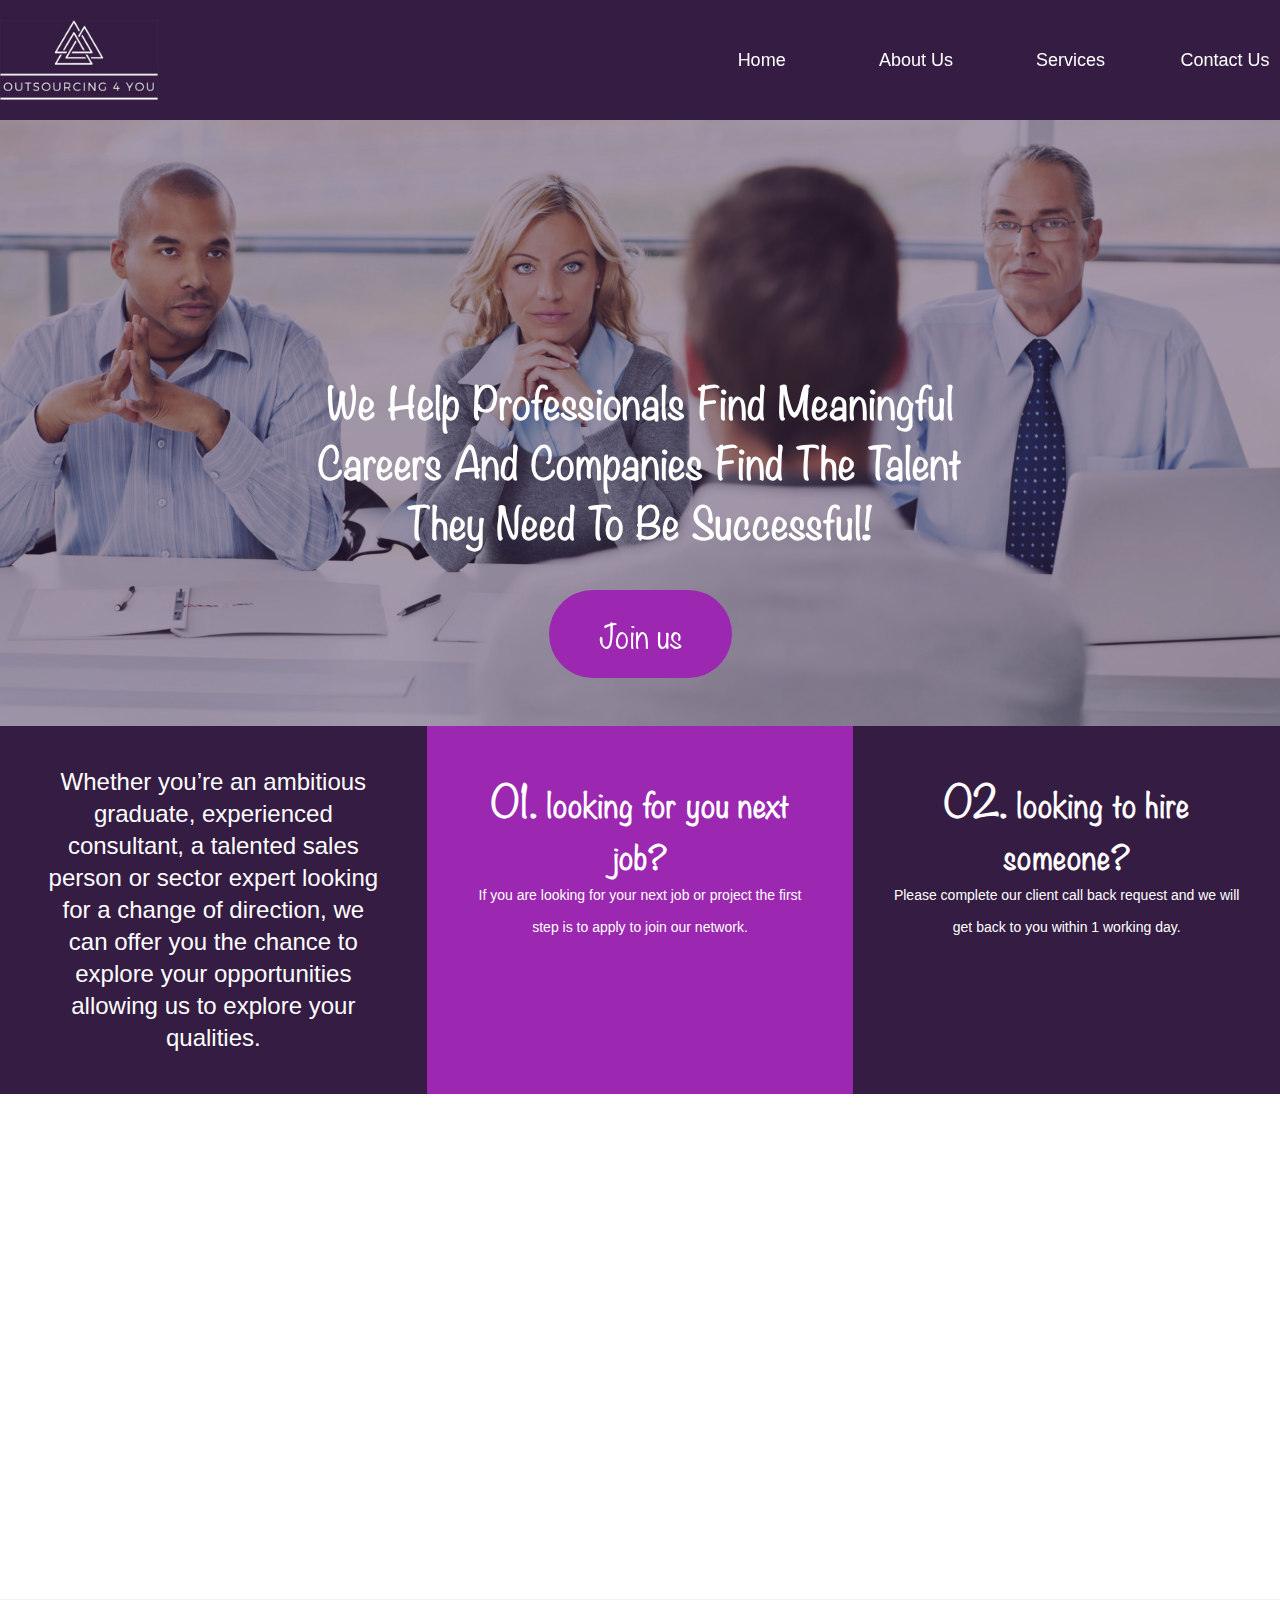
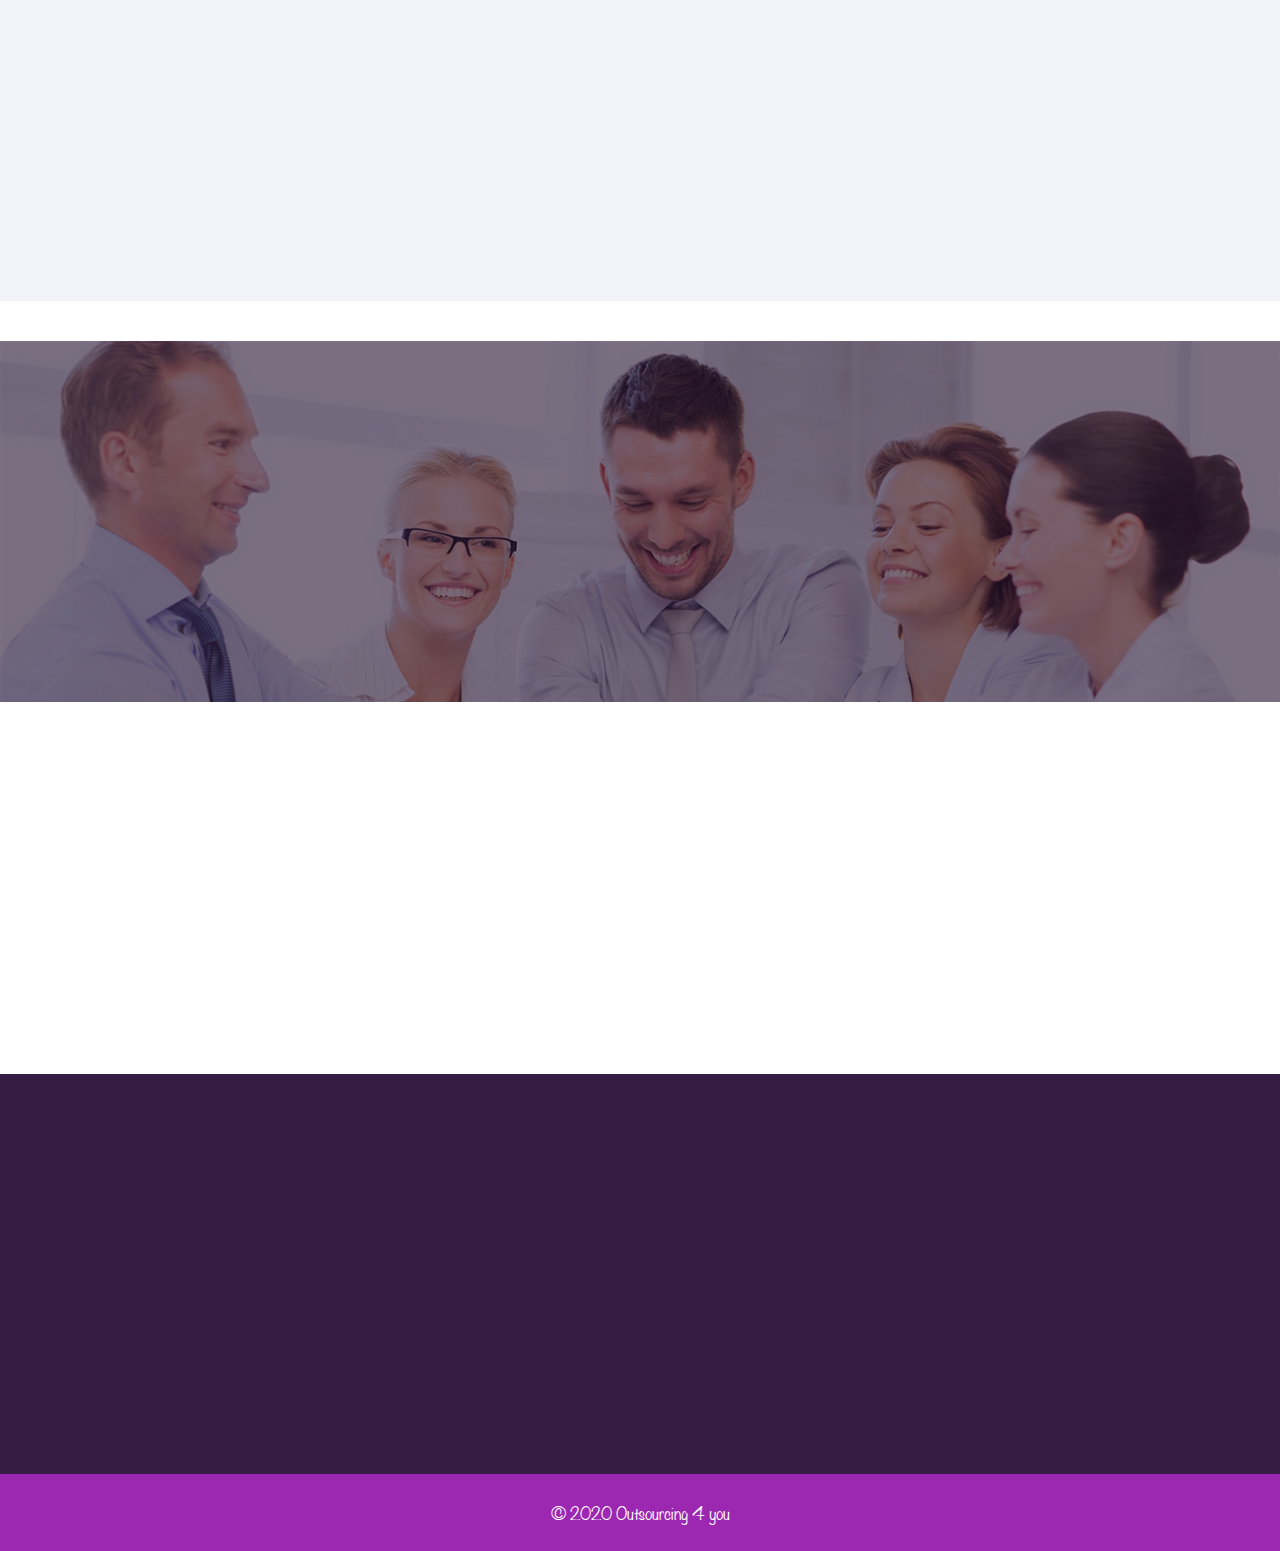
<file: index.html>
<!DOCTYPE html PUBLIC "-//W3C//DTD XHTML 1.0 Transitional//EN" "http://www.w3.org/TR/xhtml1/DTD/xhtml1-transitional.dtd">
<html xmlns="http://www.w3.org/1999/xhtml">

<head>
    <title></title>
    <link href="./css/styles.css" rel="stylesheet" />
    <script src="https://ajax.googleapis.com/ajax/libs/jquery/3.3.1/jquery.min.js"></script>
</head>

<body>
    <div class="main-wrapper">
        <div class="main-top">
            <div class="content">
                <div class="menu-logo-wrapper">
                    <div class="logo">
                        <img src="images/logo.jpg" title="OutSourcing Logo" />
                    </div>
                    <div class="menu">
                        <ul>
                            <li data-aos="fade-right">
                                <a href="index.html">Home</a>
                            </li>
                            <li data-aos="fade-down">
                                <a href="about.html">About Us</a>
                            </li>
                            <li data-aos="fade-up">
                                <a href="services.html">Services</a>
                            </li>
                            <li data-aos="fade-left">
                                <a href="contact.html">Contact Us</a>
                            </li>
                        </ul>
                    </div>
                </div>
            </div>
        </div>
        <div class="home-page">
            <div class="banner">
                <h1 data-aos="zoom-in">
                    We Help Professionals Find Meaningful Careers And Companies Find The Talent They Need To Be Successful!
                </h1>
                <a data-aos="flip-right" href="contact.html" data-aos="flip-right">Join us</a>
            </div>
            <div class="home-colored-sections">
                <div>
                    <p>Whether you’re an ambitious graduate, experienced consultant, a talented sales person or sector expert looking for a change of direction, we can offer you the chance to explore your opportunities allowing us to explore your qualities.</p>
                </div>
                <div>
                    <h2>
                        <span class="num">01.</span> looking for you next job?
                    </h2>
                    <p>If you are looking for your next job or project the first step is to apply to join our network.</p>
                    <a class="btn-white" href="contact.html" data-aos="flip-right">Apply now</a>
                </div>
                <div>
                    <h2>
                        <span class="num">02.</span> looking to hire someone?
                    </h2>
                    <p>Please complete our client call back request and we will get back to you within 1 working day.</p>
                    <a class="btn-white" href="contact.html" data-aos="flip-right">Apply now</a>
                </div>
            </div>
            <div class="content">
                <div class="home-white-section" data-aos="fade-right">
                    <img src="images/icon-home-customer-support.png" />
                    <h2>
                        Customer Support
                    </h2>
                    <p>
                        Good customer care does not only keep existing clients but can also increase your client base.
                    </p>
                    <a class="btn-primary" href="about.html" data-aos="flip-right">Read more</a>
                </div>
                <div class="home-white-section" data-aos="fade-down">
                    <img src="images/icon-home-telesupport.png" />
                    <h2>
                        Tele Support
                    </h2>
                    <p>
                        We use methods to optimize your brand and create a long standing positive company image. </p>
                    <a class="btn-primary" href="about.html" data-aos="flip-right">Read more</a>
                </div>
                <div class="home-white-section" data-aos="fade-left">
                    <img src="images/icon-home-techsupport.png" />
                    <h2>
                        Technical Support
                    </h2>
                    <p>
                        Having the right technical support <br>is crucial in maintaining <br>positive brand loyalty.</p>
                    <a class="btn-primary" href="about.html" data-aos="flip-right">Read more</a>
                </div>
            </div>
            <div class="home-categories">
                <div class="content">
                    <div style="display: flex; justify-content: space-between;overflow-y: hidden;">
                        <div data-aos="slide-up">
                            <h3>Categories</h3>
                            <ul>
                                <li>Accounting / Finance</li>
                                <li>Automotive</li>
                                <li>Construction</li>
                                <li>Customer Research</li>
                                <li>Education Training</li>
                                <li>Technology</li>
                            </ul>
                        </div>
                        <div data-aos="slide-up">
                            <h3>Job Levels</h3>
                            <ul>
                                <li>Entry Level</li>
                                <li>Executive</li>
                                <li>Intermediate</li>
                                <li>Middle Management</li>
                                <li>Upper Management</li>
                            </ul>
                        </div>
                        <div data-aos="slide-up">
                            <h3>Job Specialisms</h3>
                            <ul>
                                <li>Accountancy</li>
                                <li>Banking</li>
                                <li>Charity & Voluntary</li>
                                <li>Digital & Creative</li>
                                <li>Estate Agency</li>
                            </ul>
                        </div>
                        <div data-aos="slide-up">
                            <h3>Sectors</h3>
                            <ul>
                                <li>Automotive</li>
                                <li>Education</li>
                                <li>Internet Solutions</li>
                                <li>IT Solutions</li>
                                <li>Software</li>
                            </ul>
                        </div>
                    </div>
                </div>
            </div>
            <div class="home-chat">
                <div class="content">
                    <h1 data-aos="zoom-in">LET'S CHAT ABOUT HOW OUR SERVICES<br> CAN REVOLUTIONISE<br> YOUR BUSINESS.</h1>
                    <a data-aos="flip-right" href="contact.html" data-aos="flip-right">Contact Us</a>
                </div>
            </div>
            <div class="home-clients">
                <div class="content">
                    <h1 data-aos="zoom-in">Our respectable clients</h1>
                    <p data-aos="zoom-in">Our customers range from local and international business, all of whom have different requirements. While every one is unique they all share common challenges and goals – a desire for simple, secure and smart solutions that reduce
                        complexity and risk.</p>
                    <div class="client-logo" data-aos="slide-up">
                        <img src="images/client-1.png" />
                        <img src="images/client-2.png" />
                        <img src="images/client-3.png" />
                        <img src="images/client-4.png" />
                        <img src="images/client-5.png" />
                    </div>
                </div>
            </div>
        </div>
        <div class="footer">
            <div class="content">
                <div class="footer-text" data-aos="fade-right">
                    <h1>OutSourcing 4 U</h1>
                    <h3>HEAD OFFICE</h3>
                    <p>17b, 210 street, delga square, Maadi, Cairo, Egypt</p>
                    <h3>EMAIL</h3>
                    <p>info@outsourcing4you.com</p>
                    <h3>Phone</h3>
                    <p>010 000 000</p>
                </div>
                <div class="footer-map">
                    <div style="width: 100%"><iframe width="100%" height="320" src="https://maps.google.com/maps?width=100%&amp;height=600&amp;hl=en&amp;q=17b%2C%20210%20street%2C%20delga%20square%2C%20%20Maadi%2C%20Cairo%2C%20Egypt+(My%20Business%20Name)&amp;ie=UTF8&amp;t=&amp;z=14&amp;iwloc=B&amp;output=embed"
                            frameborder="0" scrolling="no" marginheight="0" marginwidth="0"><a href="https://www.maps.ie/draw-radius-circle-map/">Create radius map</a></iframe></div><br />
                </div>
            </div>
            <div class="sub-footer">
                <p>© 2020 Outsourcing 4 you</p>
            </div>
        </div>
    </div>
    <script src="./scripts/aos.js"></script>
    <script>
        AOS.init({
            duration: 1200,
        })
    </script>
</body>

</html>
</file>
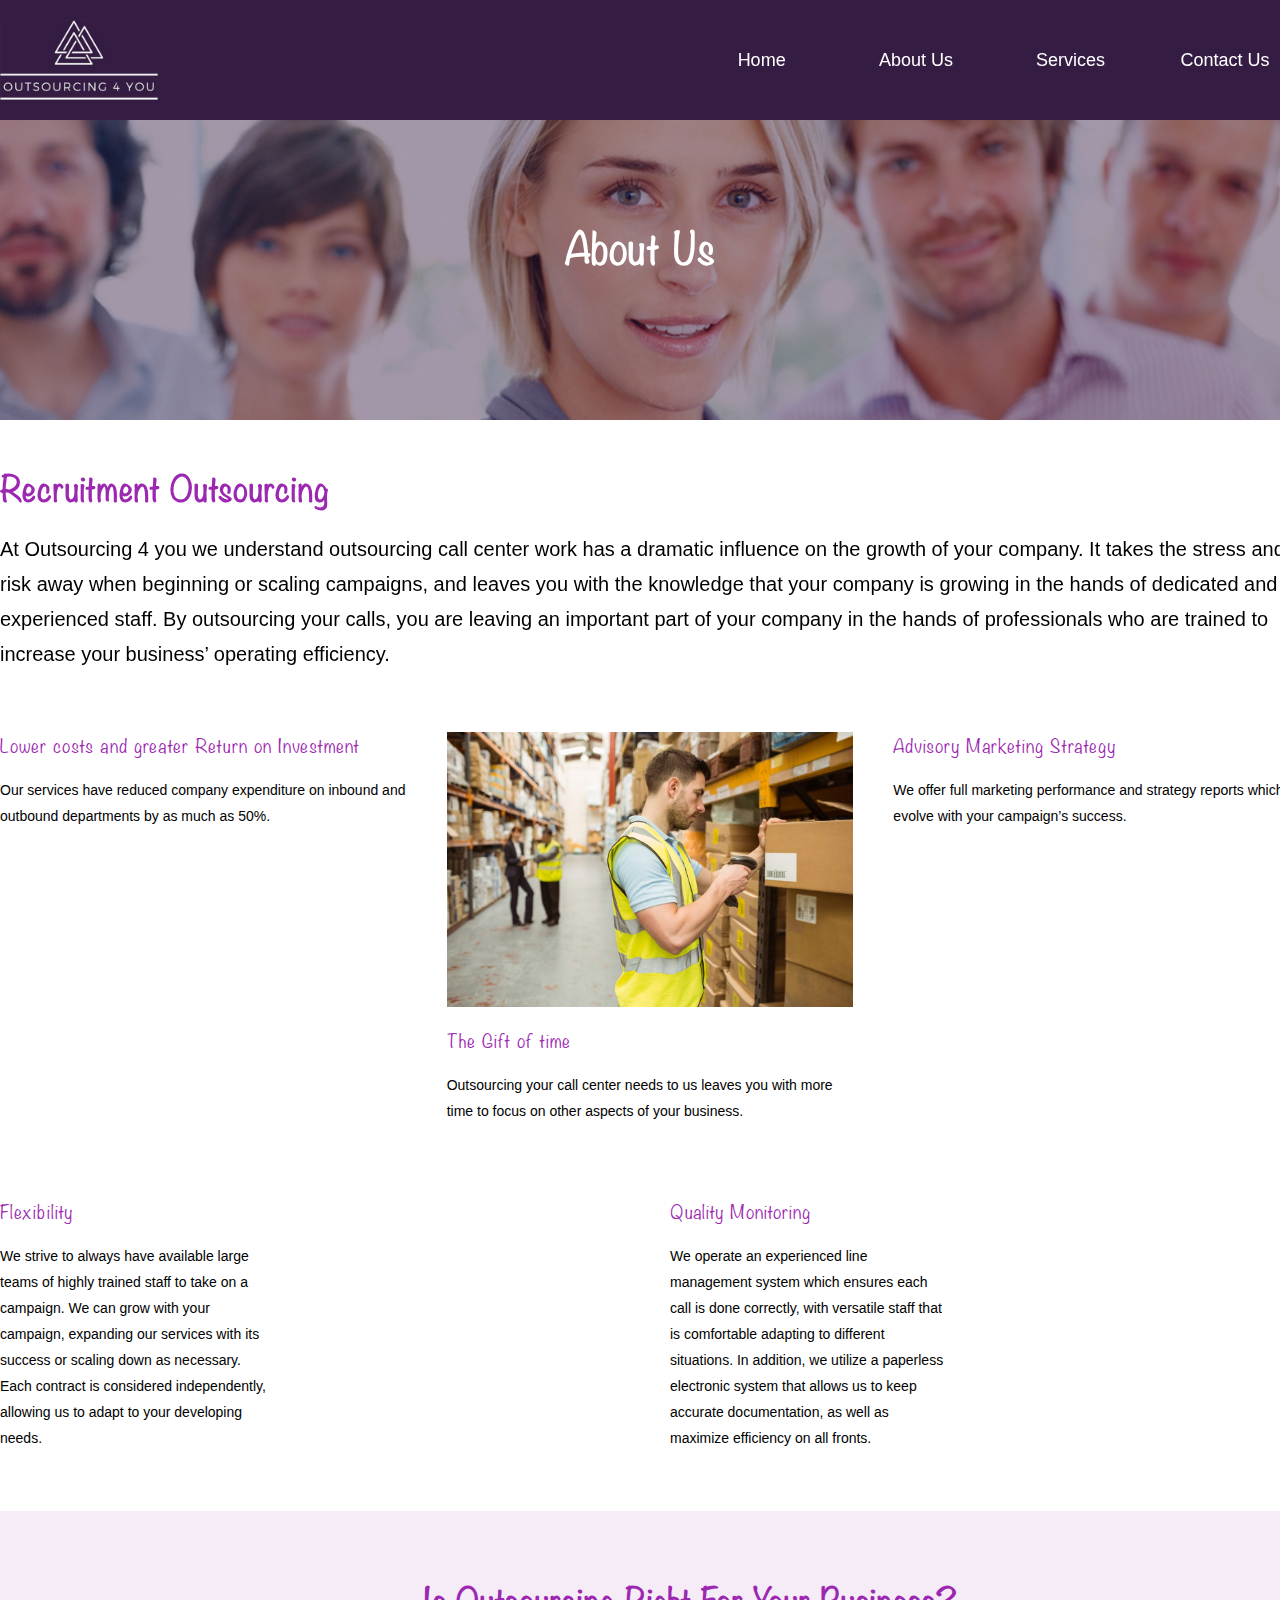
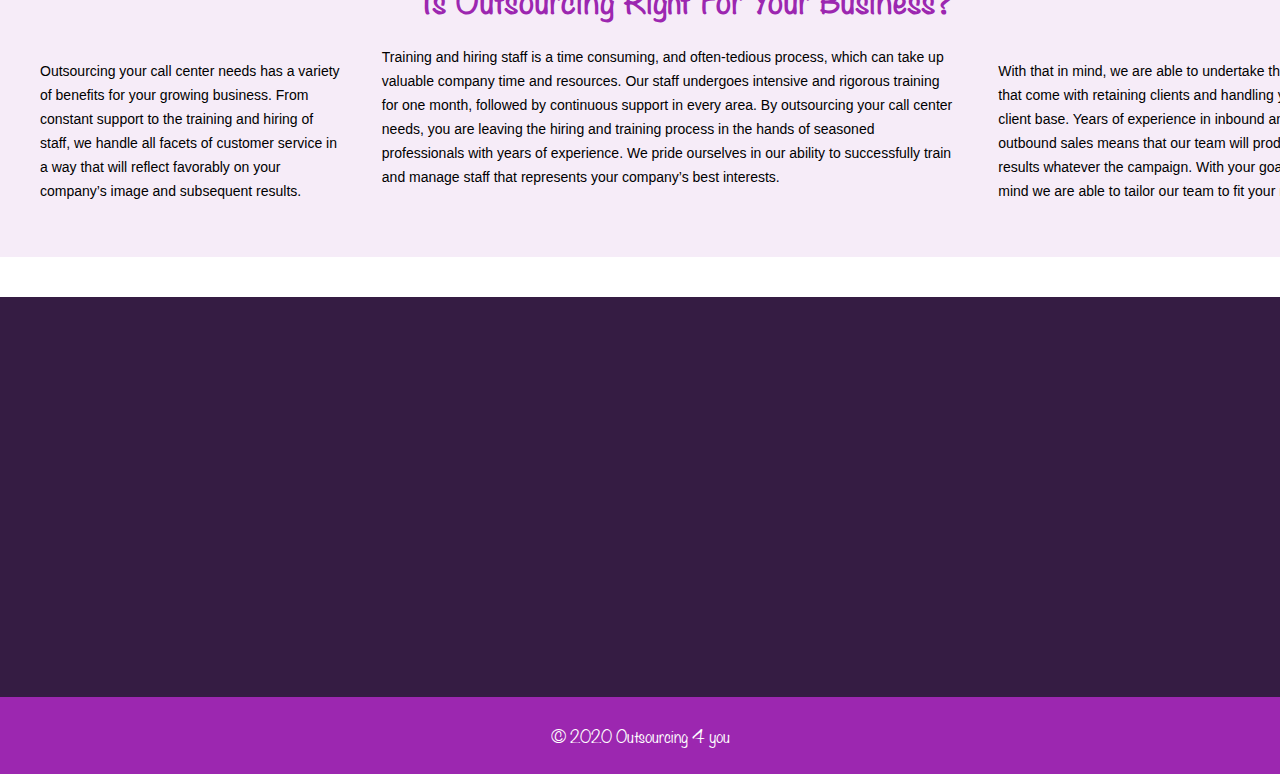
<file: about.html>
<!DOCTYPE html PUBLIC "-//W3C//DTD XHTML 1.0 Transitional//EN" "http://www.w3.org/TR/xhtml1/DTD/xhtml1-transitional.dtd">
<html xmlns="http://www.w3.org/1999/xhtml">

<head>
    <title></title>
    <link href="./css/styles.css" rel="stylesheet" />
    <script src="https://ajax.googleapis.com/ajax/libs/jquery/3.3.1/jquery.min.js"></script>
</head>

<body>
    <div class="main-wrapper">
        <div class="main-top">
            <div class="content">
                <div class="menu-logo-wrapper">
                    <div class="logo">
                        <img src="images/logo.jpg" title="OutSourcing Logo" />
                    </div>
                    <div class="menu">
                        <ul>
                            <li data-aos="fade-right">
                                <a href="index.html">Home</a>
                            </li>
                            <li data-aos="fade-down">
                                <a href="about.html">About Us</a>
                            </li>
                            <li data-aos="fade-up">
                                <a href="services.html">Services</a>
                            </li>
                            <li data-aos="fade-left">
                                <a href="contact.html">Contact Us</a>
                            </li>
                        </ul>
                    </div>
                </div>
            </div>
        </div>
        <div class="inner-pages">
            <div class="about-page">
                <div class="banner">
                    <h1 data-aos="zoom-in">About Us</h1>
                </div>
                <div class="content">
                    <div class="intro">
                        <h1 data-aos="fade-right">Recruitment Outsourcing</h1>

                        <p data-aos="fade-left">At Outsourcing 4 you we understand outsourcing call center work has a dramatic influence on the growth of your company. It takes the stress and risk away when beginning or scaling campaigns, and leaves you with the knowledge that
                            your company is growing in the hands of dedicated and experienced staff. By outsourcing your calls, you are leaving an important part of your company in the hands of professionals who are trained to increase your business’
                            operating efficiency.
                        </p>
                    </div>
                    <div class="sections">
                        <div>
                            <p class="title">
                                Lower costs and greater Return on Investment
                            </p>
                            <p class="desc">Our services have reduced company expenditure on inbound and outbound departments by as much as 50%. </p>
                            <img src="images/job-6.jpg" data-aos="fade-up" />
                        </div>
                        <div>
                            <img src="images/job-5.png" data-aos="fade-down" />
                            <p class="title">The Gift of time</p>
                            <p class="desc">Outsourcing your call center needs to us leaves you with more time to focus on other aspects of your business.</p>
                        </div>
                        <div>
                            <p class="title">Advisory Marketing Strategy</p>
                            <p class="desc">We offer full marketing performance and strategy reports which evolve with your campaign’s success.</p>
                            <img src="images/job-4.jpg" data-aos="fade-up" />
                        </div>
                    </div>
                    <div class="sections">
                        <div style="display: flex; width: 50%;">
                            <span style="width: 50%; margin-right: 40px;">
                                <p class="title">
                                    Flexibility
                                </p>
                                <p class="desc">
                                    We strive to always have available large teams of highly trained staff to take on a campaign. We can grow with your campaign, expanding our services with its success or scaling down as necessary. Each contract is considered independently, allowing us to adapt to your developing needs.</p>
                               </span>
                            <img src="images/job-3.jpg" style="width: 50%" data-aos="fade-left" />
                        </div>
                        <div style="display: flex; width: 50%;">
                            <span style="width: 50%; margin-right: 40px;">
                                <p class="title">
                                    Quality Monitoring
                                </p>
                                <p class="desc">
                                    We operate an experienced line management system which ensures each call is done correctly, with versatile staff that is comfortable adapting to different situations. In addition, we utilize a paperless electronic system that allows us to keep accurate documentation, as well as maximize efficiency on all fronts.</p>
                               </span>
                            <img src="images/job-2.jpg" style="width: 50%" data-aos="fade-left" />
                        </div>
                    </div>
                </div>
                <div class="is-right">
                    <div class="content">
                        <h1>Is Outsourcing Right For Your Business? </h1>
                        <div style="display: flex; text-align: left;">
                            <p style="font-size: 14px; line-height: 24px;">Outsourcing your call center needs has a variety of benefits for your growing business. From constant support to the training and hiring of staff, we handle all facets of customer service in a way that will reflect favorably
                                on your company’s image and subsequent results.</p>
                            <p style="margin: 0 40px; font-size: 14px; line-height: 24px;">Training and hiring staff is a time consuming, and often-tedious process, which can take up valuable company time and resources. Our staff undergoes intensive and rigorous training for one month, followed by continuous support
                                in every area. By outsourcing your call center needs, you are leaving the hiring and training process in the hands of seasoned professionals with years of experience. We pride ourselves in our ability to successfully train
                                and manage staff that represents your company’s best interests.</p>
                            <p style="font-size: 14px; line-height: 24px;">With that in mind, we are able to undertake the risks that come with retaining clients and handling your client base. Years of experience in inbound and outbound sales means that our team will produce results whatever the campaign.
                                With your goals in mind we are able to tailor our team to fit your needs.</p>
                        </div>
                    </div>
                </div>
            </div>
        </div>
        <div class="footer">
            <div class="content">
                <div class="footer-text" data-aos="fade-right">
                    <h1>OutSourcing 4 U</h1>
                    <h3>HEAD OFFICE</h3>
                    <p>17b, 210 street, delga square, Maadi, Cairo, Egypt</p>
                    <h3>EMAIL</h3>
                    <p>info@outsourcing4you.com</p>
                    <h3>Phone</h3>
                    <p>010 000 000</p>
                </div>
                <div class="footer-map">
                    <div style="width: 100%"><iframe width="100%" height="320" src="https://maps.google.com/maps?width=100%&amp;height=600&amp;hl=en&amp;q=17b%2C%20210%20street%2C%20delga%20square%2C%20%20Maadi%2C%20Cairo%2C%20Egypt+(My%20Business%20Name)&amp;ie=UTF8&amp;t=&amp;z=14&amp;iwloc=B&amp;output=embed"
                            frameborder="0" scrolling="no" marginheight="0" marginwidth="0"><a href="https://www.maps.ie/draw-radius-circle-map/">Create radius map</a></iframe></div><br />
                </div>
            </div>
            <div class="sub-footer">
                <p>© 2020 Outsourcing 4 you</p>
            </div>
        </div>
    </div>
    <script src="./scripts/aos.js"></script>
    <script>
        AOS.init({
            duration: 1200,
        })
    </script>
</body>

</html>
</file>
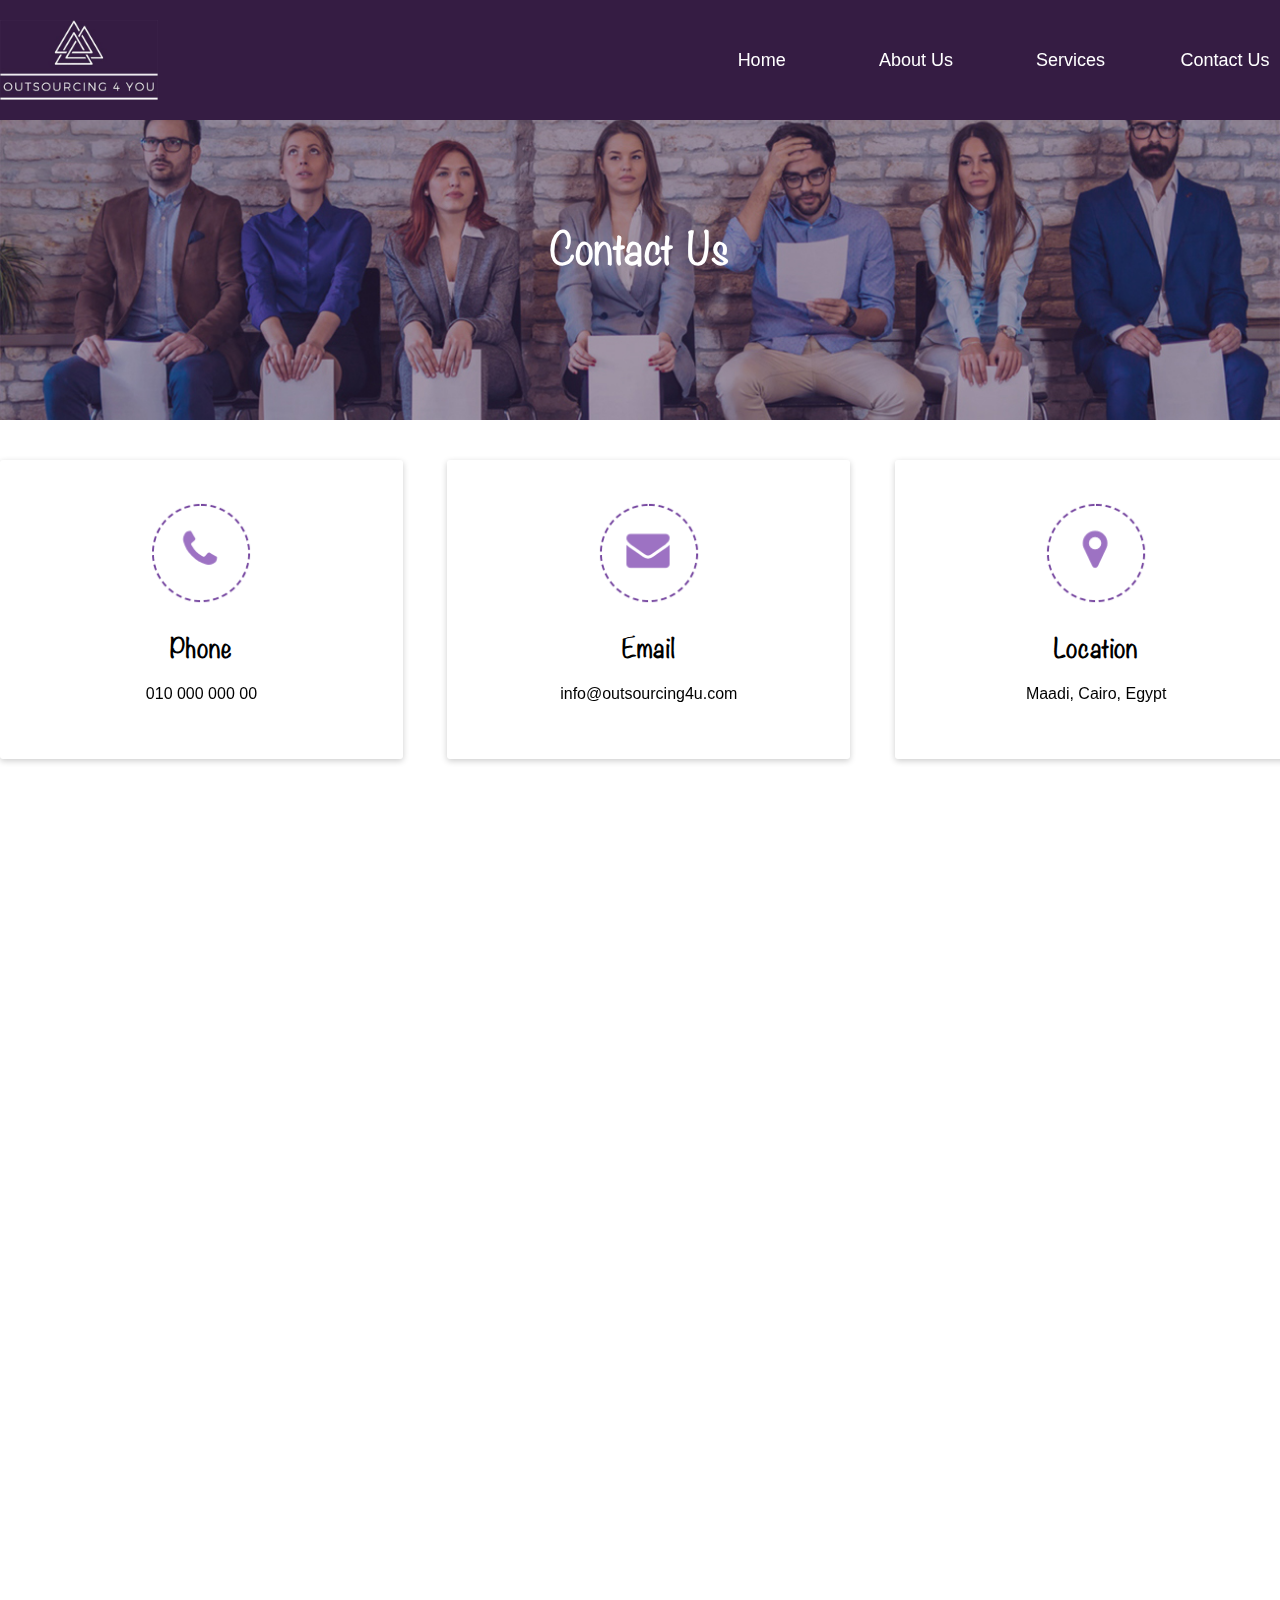
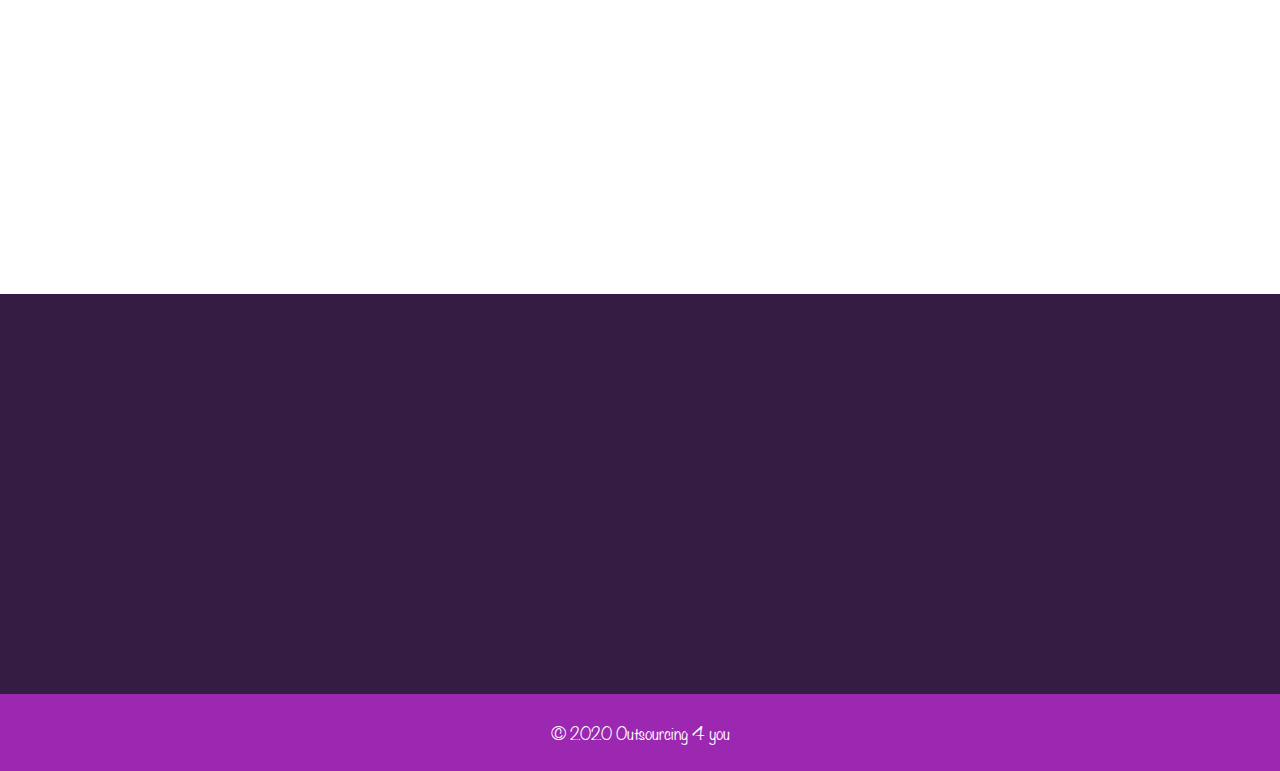
<file: contact.html>
<!DOCTYPE html PUBLIC "-//W3C//DTD XHTML 1.0 Transitional//EN" "http://www.w3.org/TR/xhtml1/DTD/xhtml1-transitional.dtd">
<html xmlns="http://www.w3.org/1999/xhtml">

<head>
    <title></title>
    <link href="./css/styles.css" rel="stylesheet" />
    <script src="https://ajax.googleapis.com/ajax/libs/jquery/3.3.1/jquery.min.js"></script>
</head>

<body>
    <div class="main-wrapper">
        <div class="main-top">
            <div class="content">
                <div class="menu-logo-wrapper">
                    <div class="logo">
                        <img src="images/logo.jpg" title="OutSourcing Logo" />
                    </div>
                    <div class="menu">
                        <ul>
                            <li data-aos="fade-right">
                                <a href="index.html">Home</a>
                            </li>
                            <li data-aos="fade-down">
                                <a href="about.html">About Us</a>
                            </li>
                            <li data-aos="fade-up">
                                <a href="services.html">Services</a>
                            </li>
                            <li data-aos="fade-left">
                                <a href="contact.html">Contact Us</a>
                            </li>
                        </ul>
                    </div>
                </div>
            </div>
        </div>
        <div class="inner-pages">
            <div class="contact-page">
                <div class="banner">
                    <h1 data-aos="zoom-in">Contact Us</h1>
                </div>
                <div class="content">
                    <div class="contact-white-section">
                        <img src="images/icon-phone.png" data-aos="fade-down" />
                        <h2>Phone</h2>
                        <p data-aos="fade-up">010 000 000 00</p>
                    </div>
                    <div class="contact-white-section">
                        <img src="images/icon-email.png" data-aos="fade-down" />
                        <h2>Email</h2>
                        <p data-aos="fade-up">info@outsourcing4u.com</p>
                    </div>
                    <div class="contact-white-section">
                        <img src="images/icon-location.png" data-aos="fade-down" />
                        <h2>Location</h2>
                        <p data-aos="fade-up">Maadi, Cairo, Egypt</p>
                    </div>
                </div>
                <div class="contact-map">
                    <div class="content">
                        <iframe width="100%" height="320" src="https://maps.google.com/maps?width=100%&amp;height=600&amp;hl=en&amp;q=17b%2C%20210%20street%2C%20delga%20square%2C%20%20Maadi%2C%20Cairo%2C%20Egypt+(My%20Business%20Name)&amp;ie=UTF8&amp;t=&amp;z=14&amp;iwloc=B&amp;output=embed"
                            frameborder="0" scrolling="no" marginheight="0" marginwidth="0"><a href="https://www.maps.ie/draw-radius-circle-map/">Create radius map</a></iframe></div><br />
                </div>
                <div class="contact-getInTouch">
                    <div class="content">
                        <h1 data-aos="zoom-in">Get in touch</h1>
                        <p data-aos="zoom-in">
                            Let’s chat about, How our services can revolutionise your business
                        </p>
                        <div class="form-div">
                            <input type="text" placeholder="Name" data-aos="flip-right" />
                            <input type="text" placeholder="Email" data-aos="flip-left" />
                            <input type="text" placeholder="Phone" data-aos="flip-right" />
                            <input type="text" placeholder="Subject" data-aos="flip-left" />
                            <textarea placeholder="Message" data-aos="zoom-in"></textarea>
                            <a href="#" style="border-radius: 50px;width: 100px;" class="btn-primary" data-aos="flip-right">Send</a>
                        </div>
                    </div>
                </div>

            </div>
        </div>
        <div class="footer">
            <div class="content ">
                <div class="footer-text" data-aos="fade-right">
                    <h1>OutSourcing 4 U</h1>
                    <h3>HEAD OFFICE</h3>
                    <p>17b, 210 street, delga square, Maadi, Cairo, Egypt</p>
                    <h3>EMAIL</h3>
                    <p>info@outsourcing4you.com</p>
                    <h3>Phone</h3>
                    <p>010 000 000</p>
                </div>
                <div class="footer-map ">
                    <div style="width: 100% "><iframe width="100% " height="320 " src="https://maps.google.com/maps?width=100%&amp;height=600&amp;hl=en&amp;q=17b%2C%20210%20street%2C%20delga%20square%2C%20%20Maadi%2C%20Cairo%2C%20Egypt+(My%20Business%20Name)&amp;ie=UTF8&amp;t=&amp;z=14&amp;iwloc=B&amp;output=embed "
                            frameborder="0 " scrolling="no " marginheight="0 " marginwidth="0 "><a href="https://www.maps.ie/draw-radius-circle-map/ ">Create radius map</a></iframe></div><br />
                </div>
            </div>
            <div class="sub-footer ">
                <p>© 2020 Outsourcing 4 you</p>
            </div>
        </div>
    </div>
    <script src="./scripts/aos.js"></script>
    <script>
        AOS.init({
            duration: 1200,
        })
    </script>
</body>

</html>
</file>
<file: css/styles.css>
@import 'aos.css';
@font-face {
  font-family: "Noteworthy Light";
  font-style: normal;
  font-weight: normal;
  src: local("Noteworthy Light"), url("./fonts/Noteworthy-Lt.woff") format("woff");
}
h1,
h2,
h3 {
  font-family: "Noteworthy Light";
  letter-spacing: 1px;
}

[data-aos=fade-down] {
  transform: translate3d(0, -100px, 0);
}

.btn-white {
  border-radius: 3px;
  background-color: #fff;
  color: #9c27b0;
  font-family: "Noteworthy Light";
  font-size: 16px;
  text-align: center;
  padding: 10px 30px;
  margin-top: 20px;
  display: inline-block;
  text-decoration: none;
}

.btn-primary {
  border-radius: 3px;
  background-color: #9c27b0;
  color: #fff;
  font-family: "Noteworthy Light";
  font-size: 16px;
  text-align: center;
  padding: 10px 30px;
  margin-top: 20px;
  display: inline-block;
  text-decoration: none;
}

body,
html {
  margin: 0;
  padding: 0;
  width: 100%;
}

body {
  font-family: Arial, Helvetica, sans-serif;
}

.main-wrapper {
  width: 100%;
  height: 100%;
}
.main-wrapper .content {
  display: block;
  width: 1300px;
  margin: 0 auto;
  overflow: hidden;
}
.main-wrapper .main-top {
  background-color: #351c43;
  padding: 20px 0;
}
.main-wrapper .main-top .menu-logo-wrapper {
  display: flex;
  justify-content: space-between;
}
.main-wrapper .main-top .logo {
  display: inline-block;
}
.main-wrapper .main-top .logo img {
  height: 80px;
  width: auto;
}
.main-wrapper .main-top .menu {
  display: inline-block;
}
.main-wrapper .main-top .menu ul {
  padding: 0;
  list-style: none;
}
.main-wrapper .main-top .menu ul li {
  display: inline-block;
  width: 150px;
  line-height: 48px;
  text-align: center;
}
.main-wrapper .main-top .menu ul li a {
  width: 100%;
  display: inline-block;
  color: #fff;
  font-size: 18px;
  text-decoration: none;
  cursor: pointer;
}
.main-wrapper .main-top .menu ul li a:hover {
  background-color: #fff;
  color: #351c43;
  border-radius: 3px;
}
.main-wrapper .footer {
  background-color: #351c43;
  color: #fff;
  margin-top: 40px;
  padding: 40px 0;
}
.main-wrapper .footer .content {
  display: flex;
  padding-bottom: 20px;
}
.main-wrapper .footer .footer-text {
  width: 650px;
  margin-bottom: 40px;
}
.main-wrapper .footer .footer-text h1 {
  margin-top: 0;
}
.main-wrapper .footer .footer-text h3 {
  margin-bottom: 0;
}
.main-wrapper .footer .footer-text p {
  margin-top: 10px;
}
.main-wrapper .footer .footer-map {
  width: 640px;
}
.main-wrapper .sub-footer {
  background-color: #9c27b0;
  color: #fff;
  text-align: center;
  font-size: 16px;
  padding: 10px 0;
  font-family: "Noteworthy Light";
  width: 100%;
  float: left;
}
.main-wrapper .home-page .banner {
  width: 100%;
  height: 566px;
  background-image: url(../images/home-banner.jpg);
  background-repeat: no-repeat;
  background-position: top center;
  background-size: cover;
  font-family: "Noteworthy Light";
  text-align: center;
  padding-bottom: 40px;
}
.main-wrapper .home-page .banner h1 {
  color: #fff;
  font-size: 40px;
  letter-spacing: 1px;
  line-height: 60px;
  display: block;
  width: 55%;
  padding: 250px 0 40px 0;
  margin: 0 auto;
}
.main-wrapper .home-page .banner a {
  border-radius: 50px;
  background-color: #9c27b0;
  padding: 20px 50px;
  font-size: 30px;
  color: #fff;
  text-decoration: none;
  display: inline-block;
  margin-bottom: 40px;
}
.main-wrapper .home-page .banner a:hover {
  background-color: #fff;
  color: #9c27b0;
}
.main-wrapper .home-page .home-colored-sections {
  display: flex;
  justify-content: space-between;
  color: #fff;
}
.main-wrapper .home-page .home-colored-sections div {
  width: 33.3%;
  padding: 40px;
  text-align: center;
}
.main-wrapper .home-page .home-colored-sections div:first-child, .main-wrapper .home-page .home-colored-sections div:last-child {
  background-color: #351c43;
}
.main-wrapper .home-page .home-colored-sections div:nth-child(2) {
  background-color: #9c27b0;
}
.main-wrapper .home-page .home-colored-sections div p {
  line-height: 32px;
  font-size: 24px;
  margin: 0;
}
.main-wrapper .home-page .home-colored-sections div h2 {
  font-family: "Noteworthy Light";
  font-size: 30px;
  margin: 0;
}
.main-wrapper .home-page .home-colored-sections div h2 .num {
  font-size: 40px;
}
.main-wrapper .home-page .home-colored-sections div h2 + p {
  font-size: 14px;
}
.main-wrapper .home-page .home-white-section {
  width: calc(33.3% - 110px);
  display: inline-block;
  padding: 40px;
  margin: 40px 40px 0 0;
  text-align: center;
  box-shadow: 0 2px 6px 0 rgba(0, 0, 0, 0.2);
  border-radius: 3px;
  overflow-x: hidden;
}
.main-wrapper .home-page .home-white-section:last-child {
  margin-right: 0;
}
.main-wrapper .home-page .home-white-section img {
  display: inherit;
  height: 106px;
}
.main-wrapper .home-page .home-white-section h2 {
  font-family: "Noteworthy Light";
  padding-bottom: 20px;
  border-bottom: solid 1px #f1f1f1;
  margin-bottom: 20px;
  text-align: center;
}
.main-wrapper .home-page .home-categories {
  background-color: #f2f3f9;
  padding: 40px 0;
  margin: 40px 0;
  color: #351c43;
}
.main-wrapper .home-page .home-categories h3 {
  font-size: 30px;
  margin-top: 0;
}
.main-wrapper .home-page .home-categories ul {
  list-style: none;
  padding: 0;
  margin: 0;
  text-align: left;
  font-size: 14px;
  line-height: 24px;
}
.main-wrapper .home-page .home-chat {
  background-image: url(../images/home-chat-bg.jpg);
  background-position: top center;
  background-size: cover;
  color: #fff;
  text-align: center;
  padding: 40px 0;
}
.main-wrapper .home-page .home-chat h1 {
  width: 50%;
  text-align: center;
  margin: auto;
  font-weight: normal;
}
.main-wrapper .home-page .home-chat a {
  font-family: "Noteworthy Light";
  letter-spacing: 1px;
  border-radius: 50px;
  background-color: #9c27b0;
  padding: 20px 50px;
  margin-top: 40px;
  display: inline-block;
  font-size: 30px;
  color: #fff;
  text-decoration: none;
}
.main-wrapper .home-page .home-chat a:hover {
  background-color: #fff;
  color: #9c27b0;
}
.main-wrapper .home-page .home-clients {
  margin: 40px 0;
  text-align: center;
}
.main-wrapper .home-page .home-clients h1 {
  color: #9c27b0;
}
.main-wrapper .home-page .home-clients p {
  font-size: 18px;
  line-height: 36px;
  width: 70%;
  margin: auto;
}
.main-wrapper .home-page .home-clients .client-logo {
  display: flex;
  justify-content: space-between;
  margin-top: 20px;
}
.main-wrapper .home-page .home-clients .client-logo img {
  height: 70px;
}
.main-wrapper .inner-pages .banner {
  width: 100%;
  height: 300px;
  background-repeat: no-repeat;
  background-position: center center;
  background-size: cover;
  font-family: "Noteworthy Light";
  text-align: center;
}
.main-wrapper .inner-pages .banner h1 {
  color: #fff;
  font-size: 40px;
  letter-spacing: 1px;
  line-height: 250px;
  display: block;
  width: 55%;
  margin: 0 auto;
}
.main-wrapper .inner-pages .about-page .banner {
  background-image: url(../images/about-banner.jpg);
  background-position: center center;
}
.main-wrapper .inner-pages .about-page .intro {
  margin: 40px 0;
}
.main-wrapper .inner-pages .about-page .intro h1 {
  color: #9c27b0;
}
.main-wrapper .inner-pages .about-page .intro p {
  font-size: 20px;
  line-height: 35px;
}
.main-wrapper .inner-pages .about-page .sections {
  display: flex;
  justify-content: space-between;
  margin: 0 0 40px 0;
}
.main-wrapper .inner-pages .about-page .sections div {
  margin-right: 40px;
  width: 433px;
}
.main-wrapper .inner-pages .about-page .sections div:last-child {
  margin-right: 0 !important;
}
.main-wrapper .inner-pages .about-page .sections div p.title {
  font-family: "Noteworthy Light";
  color: #9c27b0;
  font-size: 18px;
  letter-spacing: 1px;
}
.main-wrapper .inner-pages .about-page .sections div p.desc {
  font-size: 14px;
  line-height: 26px;
}
.main-wrapper .inner-pages .about-page .sections div img {
  width: 100%;
  margin-top: 20px;
  display: block;
  object-fit: cover;
}
.main-wrapper .inner-pages .about-page .is-right {
  background-color: #f6ecf8;
  padding: 40px;
  text-align: center;
}
.main-wrapper .inner-pages .about-page .is-right h1 {
  color: #9c27b0;
}
.main-wrapper .inner-pages .services-page .banner {
  background-image: url(../images/services-banner.jpg);
  background-position: center -100px;
}
.main-wrapper .inner-pages .contact-page .banner {
  background-image: url(../images/contact-banner.jpg);
}
.main-wrapper .inner-pages .contact-page .contact-white-section {
  width: calc(33.3% - 110px);
  display: inline-block;
  padding: 40px;
  margin: 40px 40px 40px 0;
  text-align: center;
  box-shadow: 0 2px 6px 0 rgba(0, 0, 0, 0.2);
  border-radius: 3px;
}
.main-wrapper .inner-pages .contact-page .contact-white-section:last-child {
  margin-right: 0;
}
.main-wrapper .inner-pages .contact-page .contact-white-section img {
  display: inherit;
  height: 106px;
}
.main-wrapper .inner-pages .contact-page .contact-getInTouch {
  text-align: center;
}
.main-wrapper .inner-pages .contact-page .contact-getInTouch .content h1 {
  color: #9c27b0;
  margin-top: 0;
}
.main-wrapper .inner-pages .contact-page .contact-getInTouch .content p {
  width: 50%;
  margin: auto;
  font-size: 30px;
  line-height: 50px;
}
.main-wrapper .inner-pages .contact-page .contact-getInTouch .content .form-div {
  width: 50%;
  margin: 40px auto;
}
.main-wrapper .inner-pages .contact-page .contact-getInTouch .content .form-div input[type=text] {
  width: 280px;
  display: inline-block;
  padding: 10px;
  height: 30px;
  border-radius: 50px;
  border: none;
  background-color: #eff0f7;
  margin: 10px;
  outline: none;
}
.main-wrapper .inner-pages .contact-page .contact-getInTouch .content .form-div textarea {
  width: 600px;
  display: inline-block;
  padding: 20px;
  height: 200px;
  border-radius: 50px;
  border: none;
  background-color: #eff0f7;
  margin: 10px;
  resize: none;
  outline: none;
}

.top_block{
  margin-left: 24.5px;
  margin-right: 24.5px;
}

.header_font{
  color: #9c27b0;
  font-family:"Noteworthy Light" ;
}
.job6_img{
  flex-basis:100% ;
}
.job4_img{
  flex-basis:100% ;
}
.job1_img{
  flex-basis:100% ;
}
.three_rows{
  display: flex;
  margin-left: 24.5px;
  margin-right: 24.5px;
  flex-direction: column;
  width: 100%;
  justify-content: space-between;
}

.main_container_row{
  display: flex;
  flex-direction: row;
  width: 100%;
  justify-content: space-between;
}

.sec_column{
  display: flex;
  flex-direction: column;
  width: 100%;
  height: 164.5px;
  font-family: Arial;
  text-align: left;
  color: #351c43;
  margin-left: 50px;
  margin-right: 50px;

}

.middle_title{
  display:flex;
  justify-content:center;
  color: purple;
}

.middle_block{
  display:flex;
  width:1250px;
  align-items: center;
  margin-left: auto;
  margin-right: auto;
}
.p_margin_left{
  margin-left: 50px;
  margin-right: 50px;

}
.left_middle_block{
  flex-direction:column;
  text-align: center;
  background-color:#351c43;
  width:75%;
  color: #fff;
  margin-top: 30px;
  margin-bottom: 30px;
}

.right_middle_block{
  flex-direction:column;
  text-align:center;
  width:25%;
}
</file>
